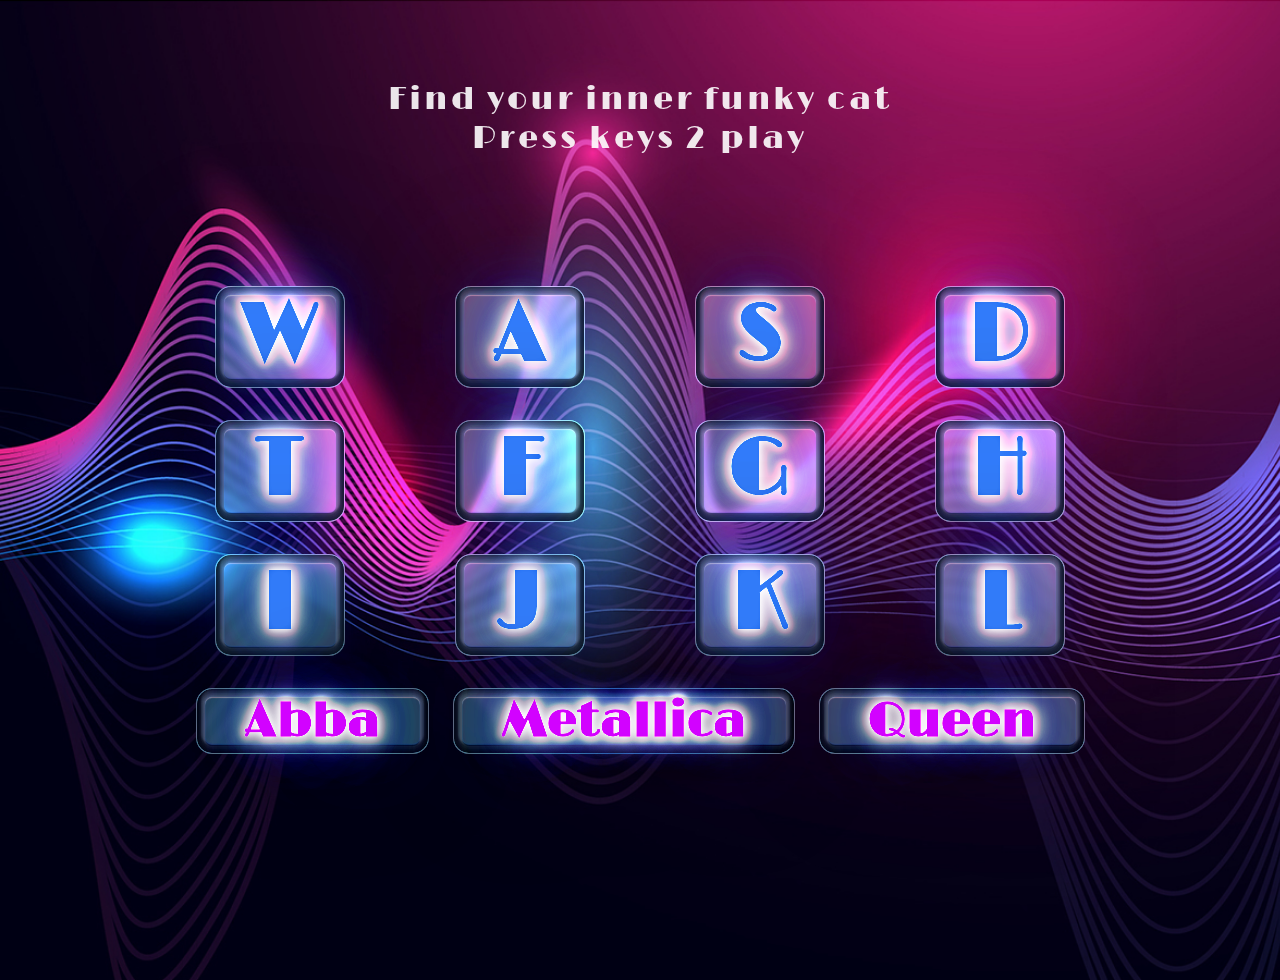
<file: index.html>
<!DOCTYPE html>
<html lang="en">
  <head>
    <meta charset="UTF-8" />
    <meta http-equiv="X-UA-Compatible" content="IE=edge" />
    <meta name="viewport" content="width=device-width, initial-scale=1.0" />
    <link rel="stylesheet" href="styles.css" />
    <link rel="preconnect" href="https://fonts.googleapis.com" />
    <link rel="preconnect" href="https://fonts.gstatic.com" crossorigin />
    <link
      href="https://fonts.googleapis.com/css2?family=Limelight&family=Tektur&display=swap"
      rel="stylesheet"
    />
    <link rel="preconnect" href="https://fonts.googleapis.com" />
    <link rel="preconnect" href="https://fonts.gstatic.com" crossorigin />
    <link
      href="https://fonts.googleapis.com/css2?family=Limelight&family=Noto+Music&family=Tektur&display=swap"
      rel="stylesheet"
    />
    <link
      rel="icon"
      type="image/x-icon"
      href="./Images/icons8-drum-set-16.png"
    />
    <meta name="description" content="Drum machine" />
    <meta
      name="keywords"
      content="drums, snare, drum kit, bass, high hat, cymbal"
    />
    <meta
      name="DCTERMS.contributor"
      content="Preben, https://github.com/prebens-kodehode"
    />
    <script src="app.js" defer></script>
    <title>DrumKitKat</title>
  </head>
  <body class="all">
    <header class="easter">
      <h1>Find your inner funky cat <br />Press keys 2 play</h1>
    </header>
    <div class="container easter"></div>
    <div class="songs easter"></div>
    <div class="note-container easter"></div>
  </body>
</html>
</file>
<file: styles.css>
:root {
  --shad1: 0 0 7px #fff, 0 0 10px #fff, 0 0 21px #fff, 0 0 42px rgb(255, 0, 195),
    0 0 82px rgb(255, 0, 195), 0 0 92px rgb(255, 0, 195),
    0 0 102px rgb(255, 0, 195), 0 0 151px rgb(255, 0, 195);
  --shad2: 0 0 7px #fff, 0 0 10px #fff, 0 0 21px #fff,
    0 0 42px rgba(1, 42, 112, 0.907), 0 0 82px rgba(1, 42, 112, 0.907),
    0 0 92px rgba(1, 42, 112, 0.907), 0 0 102px rgba(1, 42, 112, 0.907),
    0 0 151px rgba(1, 42, 112, 0.907);
  --shad3: inset 0 0 2px 2px hsla(0, 0%, 0%, 0.2),
    inset 0 0 2px 4px hsla(0, 0%, 0%, 0.2),
    inset 0 0 2px 6px hsla(0, 0%, 0%, 0.2),
    inset 0 0 1px 8px hsla(0, 0%, 0%, 0.5),
    inset 0 -4px 2px 4px hsla(0, 0%, 0%, 0.5),
    inset 0 1px 1px 8px hsla(0, 0%, 100%, 0.25);
}
body {
  border: none;
  margin: 0;
  background-image: url("./Images/—Pngtree—background\ abstract\ sound\ waves\ with_1202132.jpg");
  background-repeat: no-repeat;
  background-size: cover;
  width: 100vw;
  height: 100vh;
  font-family: "Limelight", cursive;
  position: relative;
  overflow: hidden;
}
.easter {
  visibility: none;
}
.container {
  display: grid;
  place-items: center;
  grid-template-columns: repeat(4, 1fr);
  row-gap: 2rem;
  margin: 8rem 10rem 0 10rem;
}
h1 {
  margin: 5rem 10rem 0 5em;
  text-align: center;
  font-weight: 100;
  letter-spacing: 0.2rem;
  color: #fff;
  text-shadow: var(--shad);
  opacity: 0.9;
  animation: flicker 1.5s infinite alternate;
}
h2 {
  text-transform: capitalize;
  height: 100px;
  margin: 0 0;
  font-weight: 900;
  width: 8rem;
  color: rgba(1, 42, 112, 0.907);
  text-align: center;
  text-shadow: var(--shad2);
  font-size: 5rem;
  background: rgba(143, 242, 242, 0.18);
  border-radius: 16px;
  box-shadow: var(--shad3);
  backdrop-filter: blur(5px);
  -webkit-backdrop-filter: blur(5px);
  border: 1px solid rgba(143, 242, 242, 0.24);
  filter: brightness(2);
}

@keyframes brightness {
  0% {
    filter: brightness(2);
  }
  100% {
    filter: brightness(1.8);
  }
  0% {
    filter: brightness(2);
  }
}
@keyframes scaleDown {
  0% {
    scale: 1;
  }
  100% {
    scale: 0.95;
  }
  0% {
    scale: 1;
  }
}
@keyframes blur {
  0% {
    backdrop-filter: blur(5px);
    -webkit-backdrop-filter: blur(5px);
  }
  100% {
    backdrop-filter: blur(2px);
    -webkit-backdrop-filter: blur(2px);
  }
  0% {
    backdrop-filter: blur(5px);
    -webkit-backdrop-filter: blur(5px);
  }
}
h2:hover {
  cursor: pointer;
}

.music-notes {
  font-family: "Noto Music", sans-serif;
  color: #fff;
  text-shadow: var(--shad1);
  font-size: 10rem;
  filter: brightness(300%);
  text-align: center;
  position: absolute;
  left: 47.3%;
  bottom: 20%;
  animation: noteTravel 1s ease-in-out;
  background-position-x: -999;
}
@keyframes flicker {
  0%,
  18%,
  22%,
  25%,
  53%,
  57%,
  100% {
    text-shadow: var(--shad1);
  }
  20%,
  24%,
  55% {
    text-shadow: none;
  }
}
.songs {
  display: flex;
  gap: 1.5rem;
  justify-content: center;
  margin: 2rem 5rem;
}
.songs h2 {
  display: flex;
  align-items: center;
  justify-content: center;
  padding: 0 3rem;
  width: fit-content;
  height: 4rem;
  font-size: 3rem;
  color: rgb(105, 1, 136);
}
@keyframes noteFontSize {
}
@keyframes noteTravel {
  0% {
    transform: scale(0) rotate(0deg);
    filter: opacity(1);
  }
  25% {
    transform: rotate(5deg) scale(0.75);
  }
  75% {
    transform: rotate(-5deg) scale(1.5);
  }

  100% {
    transform: scale(2) rotate(0deg);
    filter: opacity(0);
  }
}
@keyframes noteOpacity {
  0% {
  }
  100% {
  }
}

@media (max-width: 850px) {
  body {
    display: flex;
    flex-direction: column;
    justify-content: center;
    align-items: center;
  }
  h1 {
    font-size: 1.7rem;
    margin: 1rem 5rem;
  }
  h2 {
    height: 80px;
    margin: 0 0;
    font-size: 4rem;
    font-weight: 600;
    width: 6rem;
  }
  .container {
    column-gap: 3rem;
  }
  .songs h2 {
    height: 4rem;
    padding: 0 1.3rem;
    font-size: 1.8rem;
  }
}
@media (max-width: 625px) {
  h1 {
    font-size: 1.3rem;
    margin: 1rem 3rem;
  }
  h2 {
    height: 60px;
    margin: 0 0;
    font-size: 3rem;
    font-weight: 500;
    width: 5rem;
  }
  .container {
    column-gap: 1.6rem;
  }
  .songs h2 {
    height: 3.2rem;

    padding: 0 0.9rem;
    font-size: 1.4rem;
  }
}
@media (max-width: 415px) {
  h1 {
    font-size: 1rem;
    margin: 1rem;
  }
  h2 {
    height: 50px;
    margin: 0 0;
    font-size: 2.8rem;
    font-weight: 200;
    width: 4rem;
  }
  .container {
    column-gap: 1.3rem;
  }
  .songs h2 {
    height: 2rem;

    padding: 0 0.7rem;
    font-size: 1.1rem;
  }
}
.example::-webkit-scrollbar {
  display: none;
}
.example {
  -ms-overflow-style: none;
  scrollbar-width: none;
}
</file>
